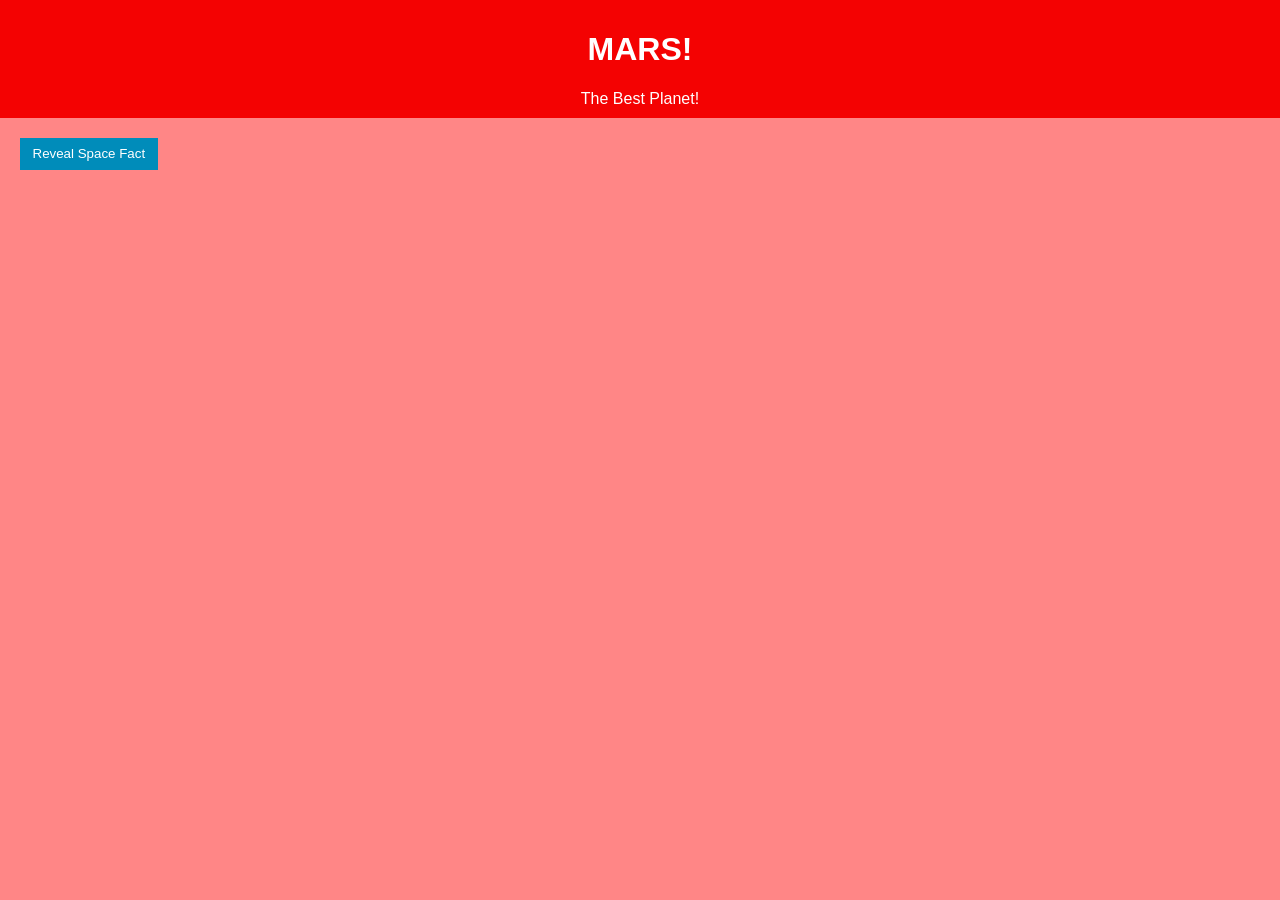
<file: activity_2/index.html>
<!DOCTYPE html>
<html lang="en">

<head>
    <meta charset="UTF-8" />
    <meta name="viewport" content="width=device-width, initial-scale=1.0" />
    <link rel="stylesheet" href="styles.css" />
    <script src="script.js" defer></script>

    <title>Space Exploration Lab</title>
</head>

<body>
    <header>
        <h1 id="celestial-name"><!-- Celestial Name will go here --></h1>
        <!-- <h1>MARS!</h1> -->
        <p1>The Best Planet!</p1>
        <!-- <img src="images/mars_image_2.jpg" alt="Mars>"> -->
    </header>
    <main>
        <section id="Mars-Info">
            <!-- Celestial Information will be dynamically added here -->
        </section>
        <button id="reveal-fact">Reveal Space Fact</button>
        <p id="fact-text" style="display: none;"> Mars is one of the most explored bodies in our solar system, and it's
            the only planet where we've sent rovers to roam the alien landscape. NASA missions have found lots of
            evidence that Mars was much wetter and warmer, with a thicker atmosphere, billions of years ago.
            "Mars was named by the ancient Romans for their god of war because its reddish color was reminiscent of
            blood."
            "Scientists don't expect to find living things currently thriving on Mars. Instead, they're looking for
            signs of life that existed long ago, when Mars was warmer and covered with water."

            <a href="https://science.nasa.gov/mars/facts/">Visit NASA</a>

            <img src="images/Mars_transparent.png" alt="Mars>">
        </p>
        <div id="Mars-Fact"><!-- Space Fact will be revealed here --></div>
    </main>
</body>

</html>
</file>
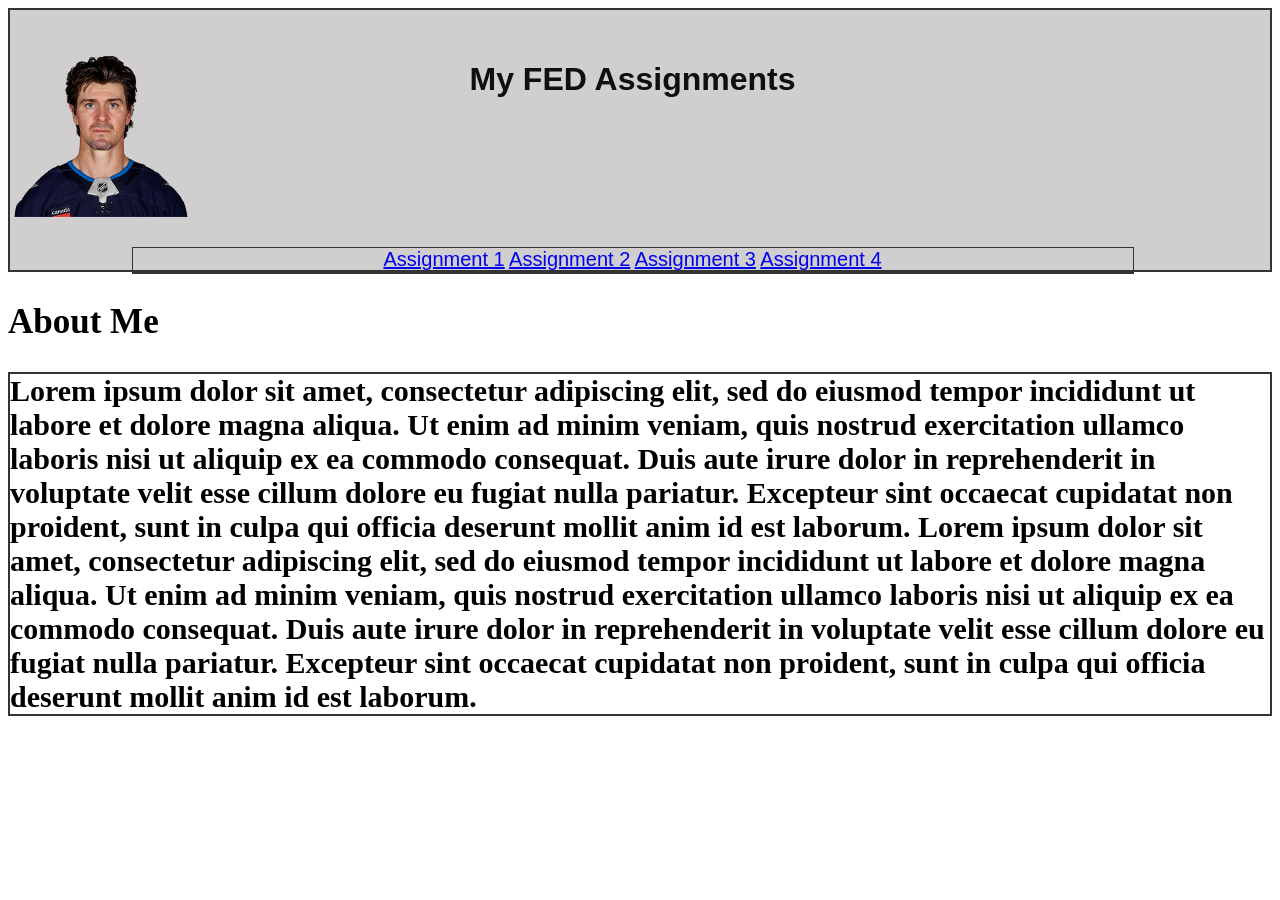
<file: module_1_lab/index.html>
<!DOCTYPE html>
<html lang="en">

<head>
    <link rel="stylesheet" href="styles.css">
    <link rel="https://fonts.google.com/" href="stylesheet">
    <meta charset="UTF-8" />
    <meta name="viewport" content="width=device-width, initial-scale=1.0" />
    <title>My FED Assignments</title>
    <style>

    </style>
</head>

<body>
    <main>
        <header>
            <h1 style="text-align: center;"> My FED Assignments
                <img src="images/mark-s.png" alt="Description" width="200" height="200">

            </h1>

            <nav style="text-align: center;">
                <a href="#assignment 1">Assignment 1</a>
                <a href="#assignment 2">Assignment 2</a>
                <a href="#assignment 3">Assignment 3</a>
                <a href="#assignment 4">Assignment 4</a>
                <nav>
        </header>

        <section>
            <h2>About Me</h2>
            <h3>Lorem ipsum dolor sit amet, consectetur adipiscing elit,
                sed do eiusmod tempor incididunt ut labore et dolore magna aliqua.
                Ut enim ad minim veniam, quis nostrud exercitation ullamco laboris
                nisi ut aliquip ex ea commodo consequat. Duis aute irure dolor
                in reprehenderit in voluptate velit esse cillum dolore eu fugiat
                nulla pariatur. Excepteur sint occaecat cupidatat non proident,
                sunt in culpa qui officia deserunt mollit anim id est laborum.

                Lorem ipsum dolor sit amet, consectetur adipiscing elit,
                sed do eiusmod tempor incididunt ut labore et dolore magna aliqua.
                Ut enim ad minim veniam, quis nostrud exercitation ullamco laboris
                nisi ut aliquip ex ea commodo consequat. Duis aute irure dolor
                in reprehenderit in voluptate velit esse cillum dolore eu fugiat
                nulla pariatur. Excepteur sint occaecat cupidatat non proident,
                sunt in culpa qui officia deserunt mollit anim id est laborum.
            </h3>

        </section>
    </main>
</body>


</html>
</file>
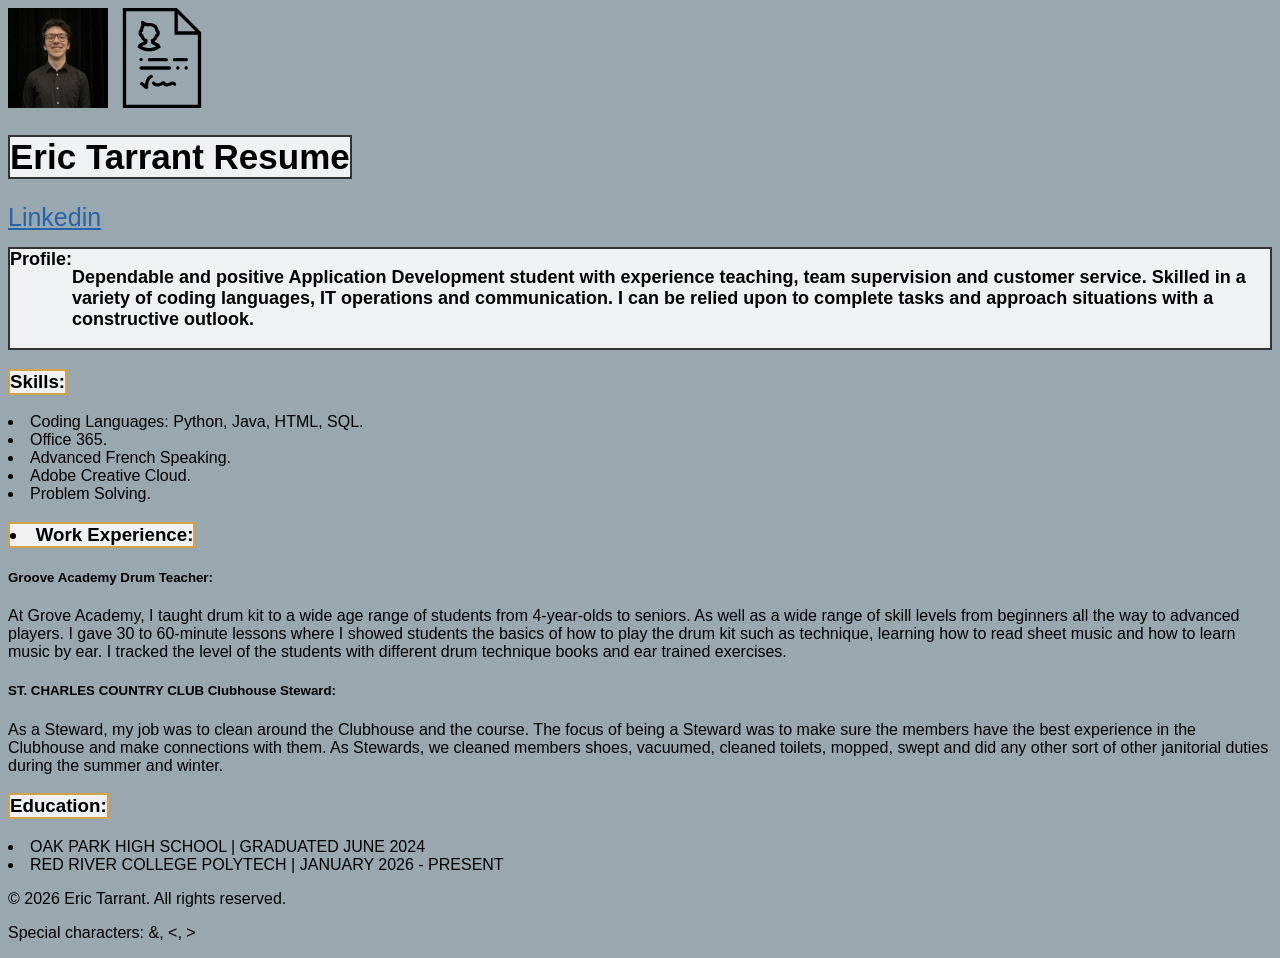
<file: resume/index.html>
<!DOCTYPE html>
<html lang="en">

<head>
    <link rel="stylesheet" href="styles.css">
    <meta charset="UTF-8">
    <meta name="viewport" content="width=device-width, initial-scale=1.0">
    <title>Eric Tarrant Resume</title>

</head>

<body>
    <main>
        <header>
            <img src="images/eric_tarrant_linkedin.jpg" alt="An image of myself from linkedin." width="100"
                height="100">
            <img src="images/svg_resume_icon.svg" alt="An resume Icon." width="100" height="100">
            <h1>
                Eric Tarrant Resume
            </h1>
            <a href="https://www.linkedin.com/in/eric-tarrant-04a993399/">Linkedin
            </a>
        </header>
        <section>
            <h2>
                Profile:
                <p>
                    Dependable and positive Application Development student with experience teaching, team supervision
                    and customer service. Skilled in a variety of coding languages, IT operations and communication. I
                    can be relied upon to complete tasks and approach situations with a constructive outlook.
                </p>
            </h2>
        </section>
        <section>
            <h3>
                Skills:
            </h3>
            <p2>
                <li>Coding Languages: Python, Java, HTML, SQL.</li>
                <li>Office 365.</li>
                <li>Advanced French Speaking.</li>
                <li>Adobe Creative Cloud.</li>
                <li>Problem Solving.</li>
            </p2>
        </section>
        <section>
            <h3>
                <li>Work Experience:</li>

            </h3>
            <h5>
                Groove Academy Drum Teacher:
            </h5>
            <p3>
                At Grove Academy,
                I taught drum kit to a wide age range of students
                from 4-year-olds to seniors. As well as a wide range
                of skill levels from beginners all the way to advanced
                players. I gave 30 to 60-minute lessons where
                I showed students the basics of how to play the drum kit
                such as technique, learning how to read sheet music and
                how to learn music by ear. I tracked the level of the students
                with different drum technique books and ear trained exercises.

            </p3>
            <h5>
                ST. CHARLES COUNTRY CLUB Clubhouse Steward:
            </h5>
            <p3>
                As a Steward, my job was to clean around the Clubhouse
                and the course. The focus of being a Steward
                was to make sure the members have the best
                experience in the Clubhouse and make connections with them.
                As Stewards, we cleaned members
                shoes, vacuumed, cleaned toilets,
                mopped, swept and did any other
                sort of other janitorial duties
                during the summer and winter.
            </p3>
        </section>
        <section>
            <h3>
                Education:
            </h3>
            <p4>
                <li>OAK PARK HIGH SCHOOL | GRADUATED JUNE 2024 </li>
                <li>RED RIVER COLLEGE POLYTECH | JANUARY 2026 - PRESENT</li>
            </p4>
        </section>
        <footer>
            <p>&copy; 2026 Eric Tarrant. All rights reserved.</p>
            <p>Special characters: &amp;, &lt;, &gt;</p>
        </footer>
    </main>
</body>

</html>
</file>
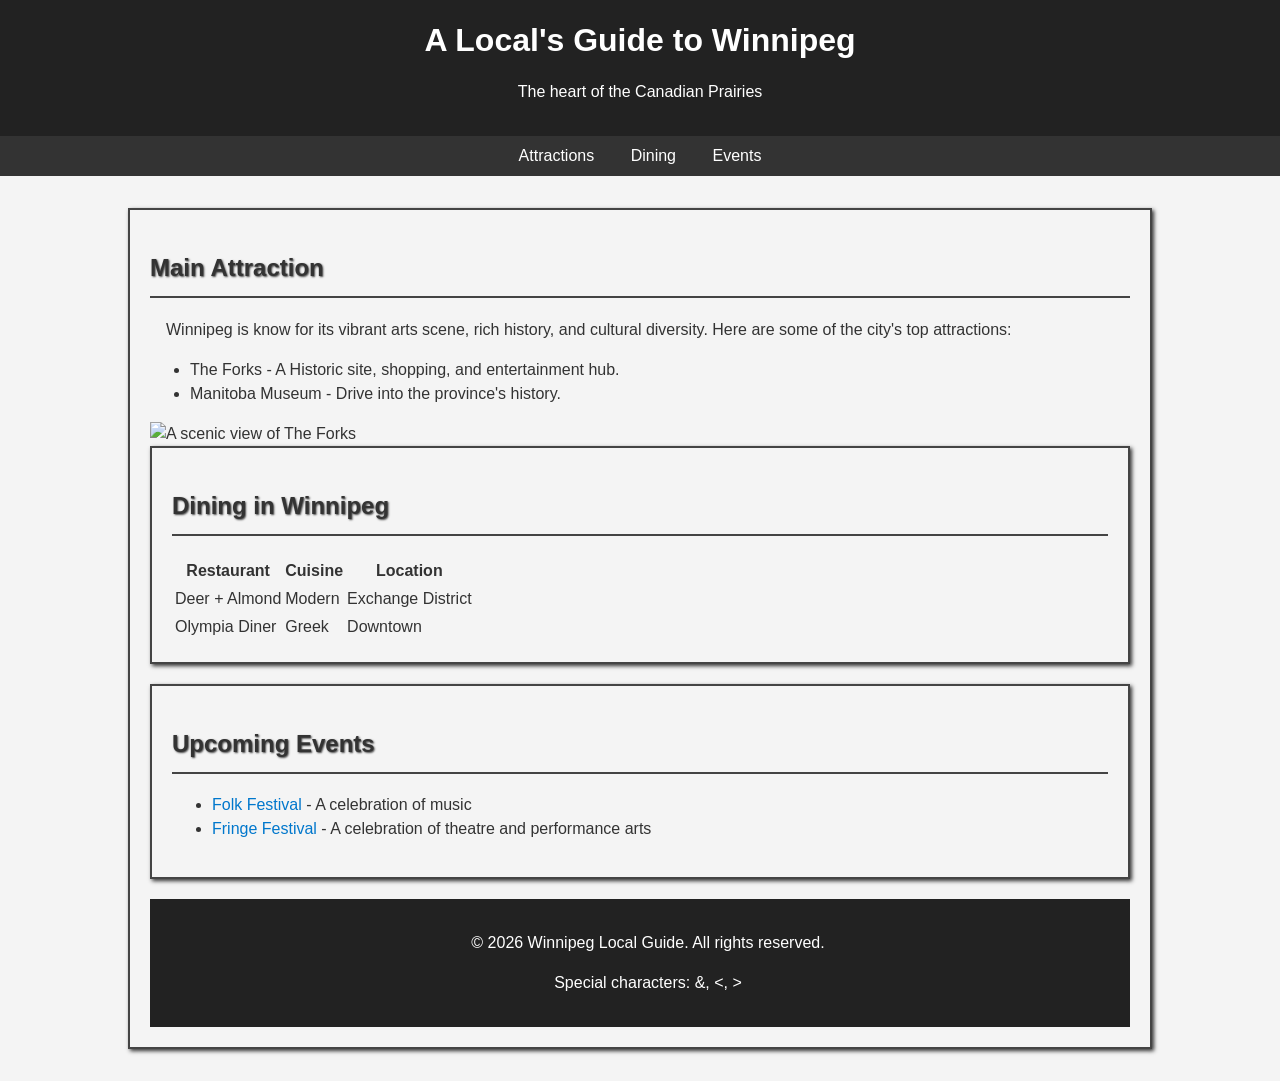
<file: module_1/module_1_demonstration/index.html>
<!DOCTYPE html>
<html lang="en">

<head>
    <meta charset="UTF-8">
    <meta name="viewport" content="width=device-width, initial-scale=1.0">
    <title>Winnipeg Local Guide</title>
    <link rel="stylesheet" href="styles.css" />
</head>

<body>
    <header>
        <h1>A Local's Guide to Winnipeg</h1>
        <p>The heart of the Canadian Prairies</p>
    </header>
    <nav>
        <ul>
            <li><a href="#attractions">Attractions</a></li>
            <li><a href="#dining">Dining</a></li>
            <li><a href="#events">Events</a></li>
        </ul>
    </nav>
    <main class="main-content">
        <section id="attractions">
            <h2>Main Attraction</h2>
            <p>Winnipeg is know for its vibrant arts scene, rich history,
                and cultural diversity. Here are some of the city's top
                attractions:
            </p>
            <ul>
                <li>The Forks - A Historic site, shopping, and entertainment
                    hub.</li>
                <li>Manitoba Museum - Drive into the province's history.</li>
            </ul>
            <img scr="images/theforks.jpg" alt="A scenic view of The Forks" </section>
            <section id="dining">
                <h2>Dining in Winnipeg</h2>
                <table>
                    <thread>
                        <tr>
                            <th>Restaurant</th>
                            <th>Cuisine</th>
                            <th>Location</th>
                        </tr>
                    </thread>
                    <tbody>
                        <tr>
                            <td>Deer + Almond</td>
                            <td>Modern</td>
                            <td>Exchange District</td>
                        </tr>
                        <tr>
                            <td>Olympia Diner</td>
                            <td>Greek</td>
                            <td>Downtown</td>
                        </tr>
                    </tbody>
                </table>
            </section>
            <section id="events">
                <h2>Upcoming Events</h2>
                <ul>
                    <li><a href="https://winnipegfolkfestival.ca">Folk
                            Festival</a> - A celebration of music</li>
                    <li><a href="http://winnipegfringefestival.com">Fringe
                            Festival</a> - A celebration of theatre and performance arts</li>
                </ul>
            </section>
            <footer>
                <p>&copy; 2026 Winnipeg Local Guide. All rights reserved.</p>
                <p>Special characters: &amp;, &lt;, &gt;</p>
            </footer>
    </main>
</body>

</html>
</file>
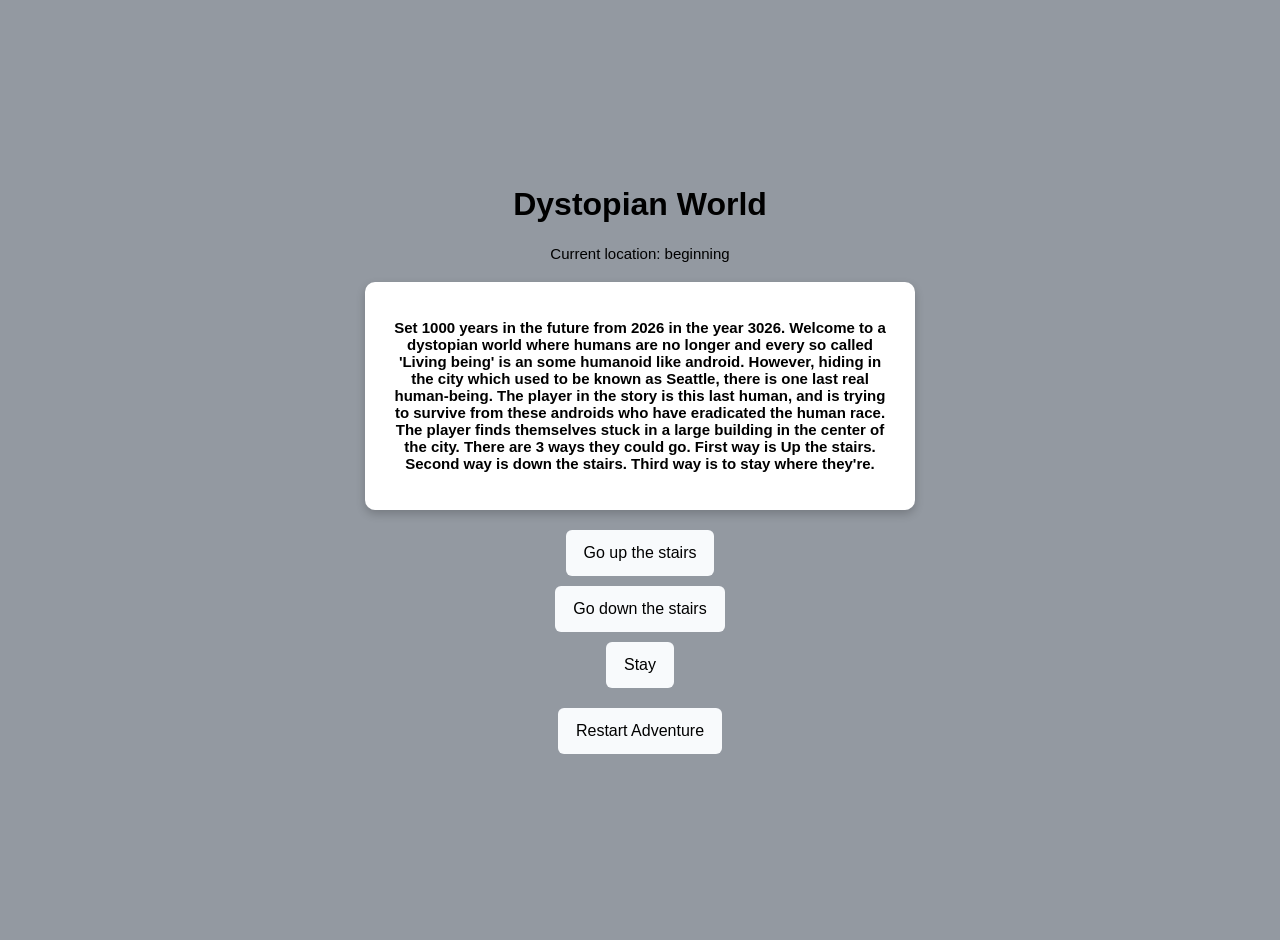
<file: module_2/tarrant_eric_assignment_2/index.html>
<!DOCTYPE html>
<html lang="en">

<head>
    <meta charset="UTF-8" />
    <meta name="viewport" content="width=device-width, initial-scale=1.0" />

    <title>Dystopian World - Adventure Game</title>

    <link rel="stylesheet" href="styles.css" />
</head>

<body>

    <main id="game-container">

        <header>
            <h1>Dystopian World</h1>

            <p id="progress" aria-live="polite">
                Your adventure begins...
            </p>
        </header>

        <section id="question-container">

            <h2 id="question"></h2>

        </section>

        <section id="story">

            <section id="answers" aria-label="Adventure choices">
                <!-- Answer buttons will be injected here by JavaScript -->
            </section>

            <section id="controls">

                <button id="restart-btn" type="button">
                    Restart Adventure
                </button>

            </section>

    </main>

    <script src="script.js"></script>

</body>

</html>
</file>
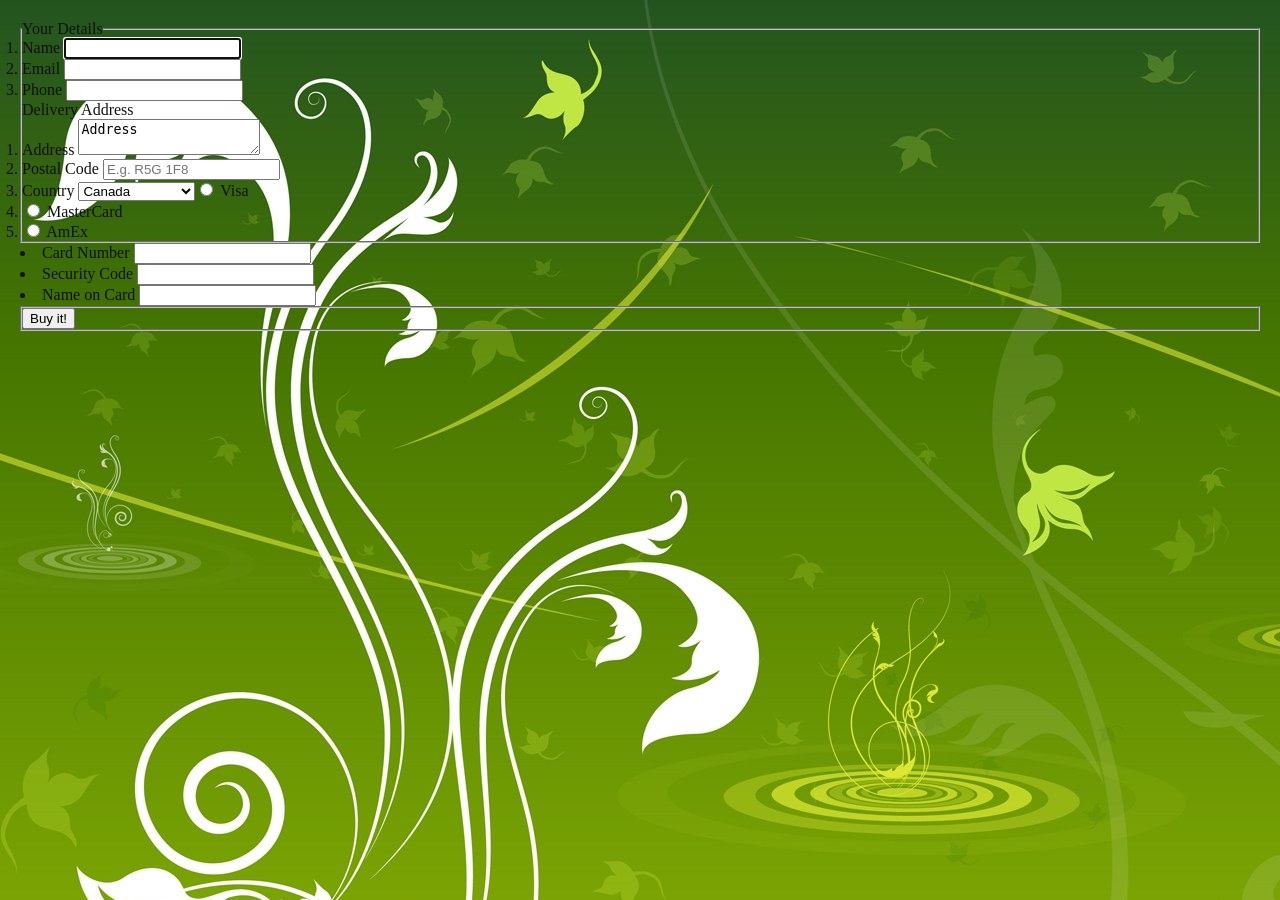
<file: module_3/1 html css/index.html>
<!doctype html>
<html lang="en">

<head>
	<meta charset="UTF-8" />
	<meta name="viewport" content="width=device-width, initial-scale=1.0" />
	<link rel="stylesheet" href="styles.css" />
	<title>Order Form</title>
</head>

<body>
	<form action="#" method="post">
		<fieldset>
			<legend>Your Details</legend>
			<ol>
				<li>
					<label for="name">Name</label>
					<input type="text" id="name" name="name" autofocus />
				</li>
				<li>
					<label for="email">Email</label>
					<input type="email" id="email" name="email" />
				</li>
				<li>
					<label for="phone">Phone</label>
					<input type="tel" id="phone" name="phone" />
				</li>
			</ol>

			<legend>Delivery Address</legend>
			<ol>
				<li>
					<label for="address">Address</label>
					<textarea name="address" id="address">Address</textarea>
				</li>
				<li>
					<label for="postalcode">Postal Code</label>
					<input type="text" id="postalcode" name="postalcode" placeholder="E.g. R5G 1F8" />
				</li>
				<li>
					<label for="country">Country</label>
					<select name="country" id="country">
						<option value="CA">Canada</option>
						<option value="UK">United Kingdom</option>
						<option value="PA">Paraguay</option>
				</li>
			</ol>
		</fieldset>
		<fieldset>
			<legend>Card Details</legend>
			<ol>
				<li>
					<fieldset>
						<legend>Card Type</legend>
						<ol>
							<li>
								<input type="radio" id="visa" name="cardtype" />
								<label for="visa">Visa</label>
							</li>
							<li>
								<input type="radio" id="mastercard" name="cardtype" />
								<label for="mastercard">MasterCard</label>
							</li>
							<li>
								<input type="radio" id="amex" name="cardtype" />
								<label for="amex">AmEx</label>
							</li>
						</ol>
					</fieldset>
				</li>
				<li>
					<label for="cardnumber">Card Number</label>
					<input type="number" id="cardnumber" name="cardnumber" />
				</li>
				<li>
					<label for="secure">Security Code</label>
					<input type="password" id="secure" name="secure" />
				</li>
				<li>
					<label for="namecard">Name on Card</label>
					<input type="text" id="namecard" name="namecard" />
				</li>
			</ol>
		</fieldset>
		<fieldset>
			<button type="submit">Buy it!</button>
		</fieldset>
	</form>
</body>

</html>
</file>
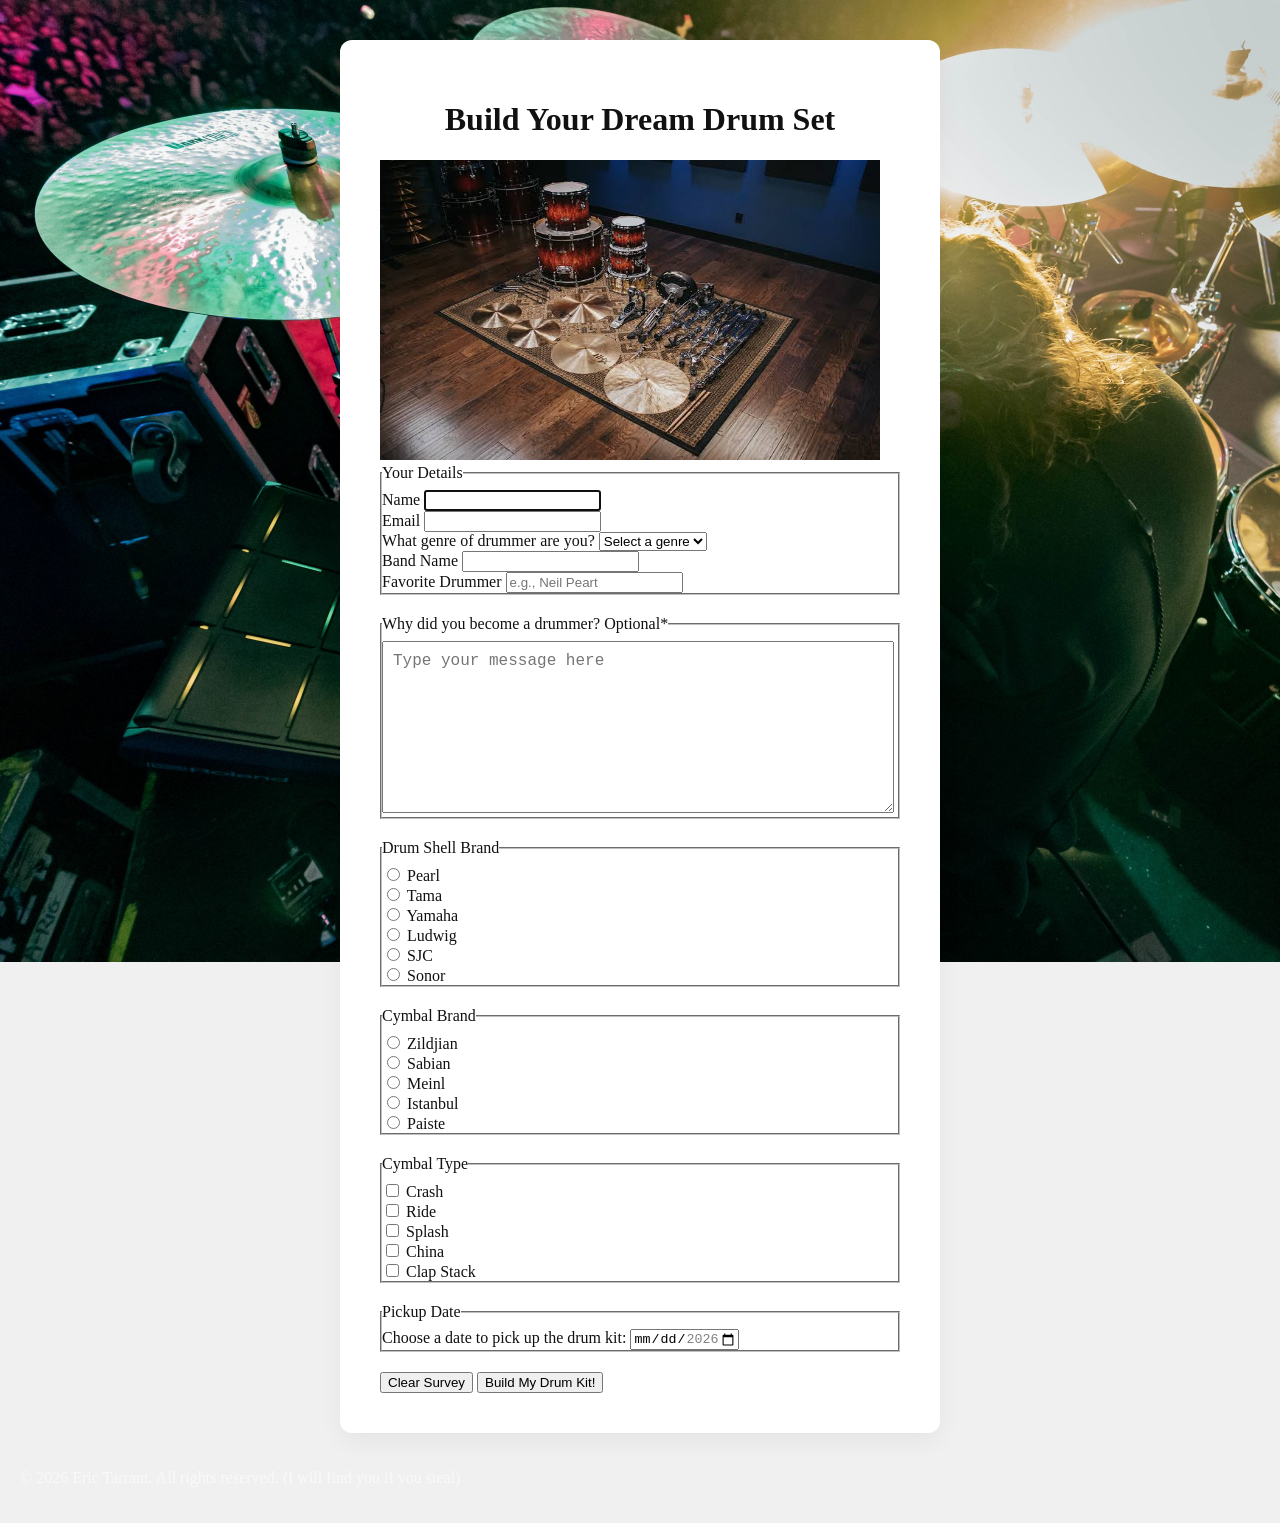
<file: module_3/tarrant_eric_assignment3/index.html>
<!DOCTYPE html>
<html lang="en">

<head>
    <meta charset="UTF-8">
    <meta name="viewport" content="width=device-width, initial-scale=1.0">
    <title>Build Your Dream Drum Set</title>
    <link rel="stylesheet" href="styles.css">
</head>

<body>

    <main id="wrapper">
        <div class="form-container">
            <form method="post" id="survey_form" action="https://httpbin.org/post" novalidate>
                <h1>Build Your Dream Drum Set</h1>
                <img src="images/drums_image.jpg" alt="A descriptive fallback text" width="500" height="300">

                <fieldset>
                    <legend>Your Details</legend>
                    <ol>
                        <li class="formfield">
                            <label for="name">Name</label>
                            <input type="text" id="name" name="name" autofocus>
                            <div class="error" id="name_error">* Please enter your full name.</div>
                        </li>

                        <li class="formfield">
                            <label for="email">Email</label>
                            <input type="email" id="email" name="email">
                            <div class="error" id="email_error">* Please enter your email.</div>
                        </li>

                        <li class="formfield">
                            <label for="genre_of_drummer">What genre of drummer are you?</label>
                            <select name="genre_of_drummer" id="genre_of_drummer">
                                <option value="">Select a genre</option>
                                <option value="RO">Rock</option>
                                <option value="JA">Jazz</option>
                                <option value="ME">Metal</option>
                                <option value="FU">Funk</option>
                                <option value="LA">Latin</option>
                            </select>
                            <div class="error" id="genre_of_drummer_error">* Please choose your preferred genre.</div>
                        </li>

                        <li class="formfield">
                            <label for="band_name">Band Name</label>
                            <input type="text" id="band_name" name="band_name">
                            <div class="error" id="band_name_error">* Please enter your band name.</div>
                        </li>

                        <li class="formfield">
                            <label for="favorite_drummer">Favorite Drummer</label>
                            <input type="text" id="favorite_drummer" name="favorite_drummer"
                                placeholder="e.g., Neil Peart">
                            <div class="error" id="favorite_drummer_error">* Please enter your favorite drummer.</div>
                        </li>
                    </ol>
                </fieldset>

                <fieldset>
                    <legend>Why did you become a drummer? Optional*</legend>
                    <textarea id="message" name="message" rows="4" placeholder="Type your message here"></textarea>
                </fieldset>

                <fieldset>
                    <legend>Drum Shell Brand</legend>
                    <ol>
                        <li>
                            <input type="radio" id="pearl" name="shellType" value="Pearl">
                            <label for="pearl">Pearl</label>
                        </li>
                        <li>
                            <input type="radio" id="tama" name="shellType" value="Tama">
                            <label for="tama">Tama</label>
                        </li>
                        <li>
                            <input type="radio" id="yamaha" name="shellType" value="Yamaha">
                            <label for="yamaha">Yamaha</label>
                        </li>
                        <li>
                            <input type="radio" id="ludwig" name="shellType" value="Ludwig">
                            <label for="ludwig">Ludwig</label>
                        </li>
                        <li>
                            <input type="radio" id="sjc" name="shellType" value="SJC">
                            <label for="sjc">SJC</label>
                        </li>
                        <li>
                            <input type="radio" id="sonor" name="shellType" value="Sonor">
                            <label for="sonor">Sonor</label>
                        </li>
                    </ol>
                    <div class="error" id="drum_shell_error">* Please select an option.</div>
                </fieldset>

                <fieldset>
                    <legend>Cymbal Brand</legend>
                    <ol>
                        <li>
                            <input type="radio" id="zildjian" name="cymbalBrand" value="Zildjian">
                            <label for="zildjian">Zildjian</label>
                        </li>
                        <li>
                            <input type="radio" id="sabian" name="cymbalBrand" value="Sabian">
                            <label for="sabian">Sabian</label>
                        </li>
                        <li>
                            <input type="radio" id="meinl" name="cymbalBrand" value="Meinl">
                            <label for="meinl">Meinl</label>
                        </li>
                        <li>
                            <input type="radio" id="istanbul" name="cymbalBrand" value="Istanbul">
                            <label for="istanbul">Istanbul</label>
                        </li>
                        <li>
                            <input type="radio" id="paiste" name="cymbalBrand" value="Paiste">
                            <label for="paiste">Paiste</label>
                        </li>
                    </ol>
                    <div class="error" id="cymbal_company_error">* Please select an option.</div>
                </fieldset>

                <fieldset>
                    <legend>Cymbal Type</legend>
                    <ol>
                        <li>
                            <input type="checkbox" id="crash" name="cymbalType" value="Crash">
                            <label for="crash">Crash</label>
                        </li>
                        <li>
                            <input type="checkbox" id="ride" name="cymbalType" value="Ride">
                            <label for="ride">Ride</label>
                        </li>
                        <li>
                            <input type="checkbox" id="splash" name="cymbalType" value="Splash">
                            <label for="splash">Splash</label>
                        </li>
                        <li>
                            <input type="checkbox" id="china" name="cymbalType" value="China">
                            <label for="china">China</label>
                        </li>
                        <li>
                            <input type="checkbox" id="clapstack" name="cymbalType" value="Clap Stack">
                            <label for="clapstack">Clap Stack</label>
                        </li>
                    </ol>
                    <div class="error" id="cymbal_error">* Please select at least 1 option.</div>
                </fieldset>

                <fieldset>
                    <legend>Pickup Date</legend>
                    <label for="pickup-date">Choose a date to pick up the drum kit:</label>
                    <input type="date" id="pickup-date" name="pickup" min="2026-10-26" max="2026-12-31">
                    <div class="error" id="date_error">* Please select a date.</div>
                </fieldset>

                <div class="submit-button">
                    <button type="reset">Clear Survey</button>

                    <button type="submit">Build My Drum Kit!</button>
                </div>
            </form>
        </div>
    </main>

    <footer>
        <p>&copy; 2026 Eric Tarrant. All rights reserved. (I will find you if you steal)</p>
    </footer>

    <script src="script.js" defer></script>
</body>

</html>
</file>
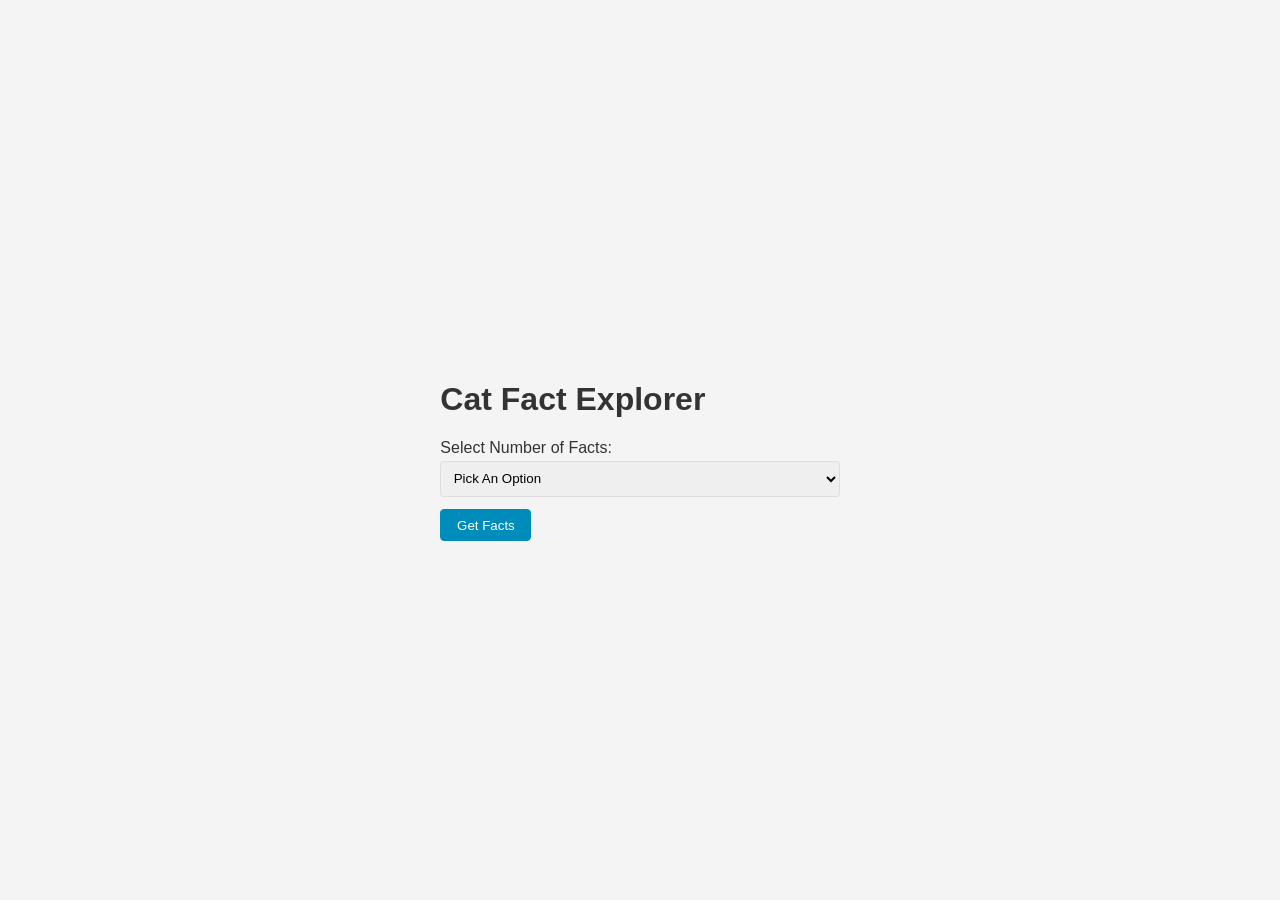
<file: module_4/module_4_lab/index.html>
<!DOCTYPE html>
<html lang="en">

<head>
    <meta charset="UTF-8" />
    <meta name="viewport" content="width=device-width, initial-scale=1.0" />
    <link rel="stylesheet" href="styles.css" />
    <title>Cat Fact Explorer</title>
</head>

<body>
    <div id="catFactApp">
        <h1>Cat Fact Explorer</h1>
        <label for="factCount">Select Number of Facts:</label>
        <select id="factCount">
            <option value="">Pick An Option</option>
            <option value="1">1</option>
            <option value="2">2</option>
            <option value="3">3</option>
            <option value="4">4</option>
            <option value="5">5</option>
            <option value="6">6</option>
            <option value="7">7</option>
            <option value="8">8</option>
            <option value="9">9</option>
            <option value="10">10</option>S
        </select>
        <button onclick="displayCatFacts()">Get Facts</button>
        <div id="factsContainer"></div>
    </div>
    <script src="script.js"></script>
</body>

</html>
</file>
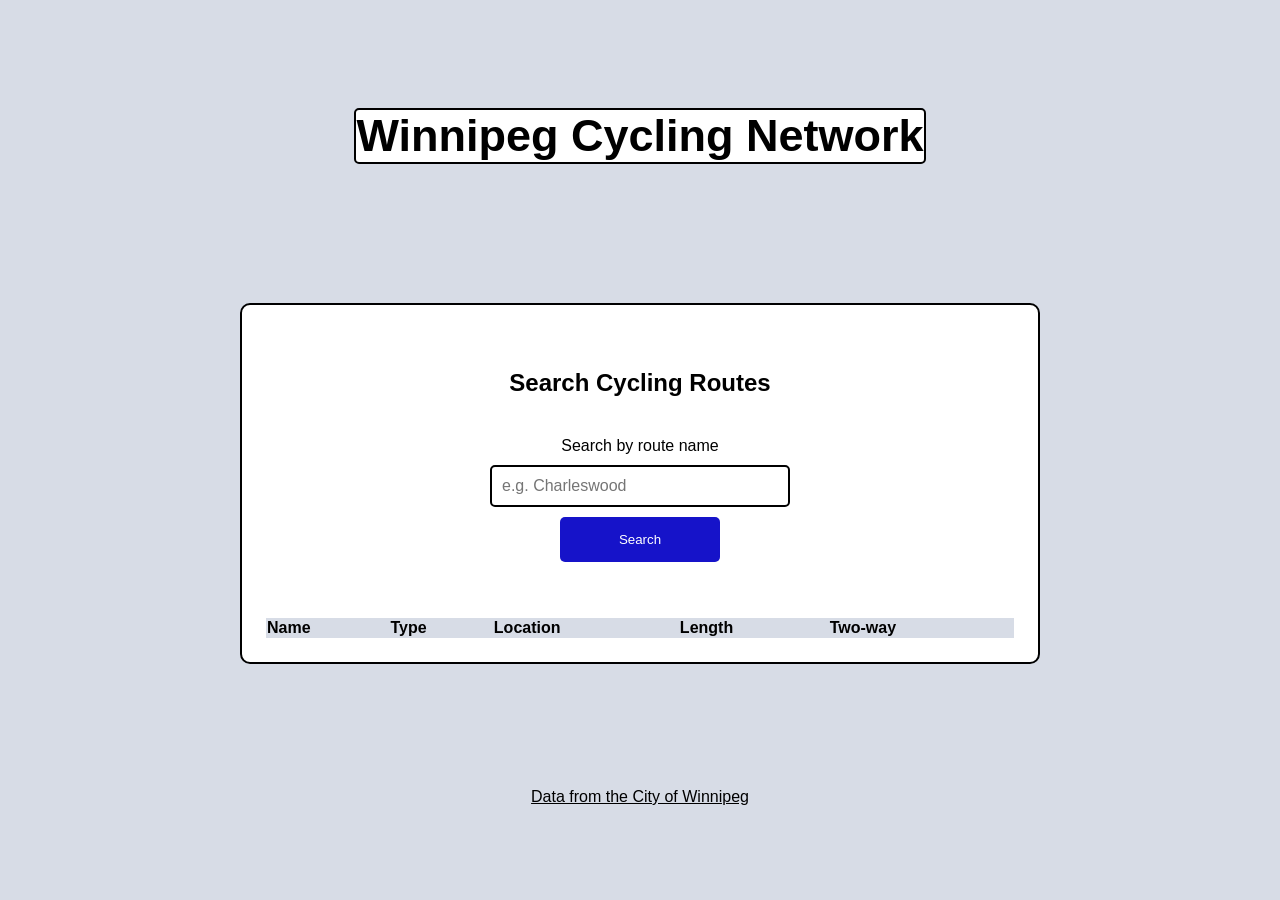
<file: module_4/tarrant_eric_assignment_4/index.html>
<!DOCTYPE html>
<html lang="en">

<head>
    <meta charset="UTF-8">
    <meta name="viewport" content="width=device-width, initial-scale=1.0">
    <title>Winnipeg Cycling Network</title>
    <link rel="stylesheet" href="styles.css">
    <script src="script.js" defer></script>
</head>

<body>
    <header>
        <h1>Winnipeg Cycling Network</h1>
    </header>

    <main>
        <section>
            <h2>Search Cycling Routes</h2>

            <div class="search">
                <label for="searchInput">Search by route name</label>
                <input type="text" id="searchInput" placeholder="e.g. Charleswood">
                <button id="searchButton" type="button">Search</button>
            </div>
        </section>

        <section aria-label="Search results">
            <p id="message" role="status"></p>

            <div class="table-wrap">
                <table>
                    <thead>
                        <tr>
                            <th scope="col">Name</th>
                            <th scope="col">Type</th>
                            <th scope="col">Location</th>
                            <th scope="col">Length</th>
                            <th scope="col">Two-way</th>
                        </tr>
                    </thead>
                    <tbody id="resultsBody"></tbody>
                </table>
            </div>
        </section>

        <template id="rowTemplate">
            <tr>
                <td data-field="infrastructure_name"></td>
                <td data-field="infrastructure_type"></td>
                <td data-field="road_location"></td>
                <td data-field="length"></td>
                <td data-field="two_way_travel"></td>
            </tr>
        </template>
    </main>

    <footer>
        <p>
            Data from the City of Winnipeg
        </p>
    </footer>
</body>

</html>
</file>
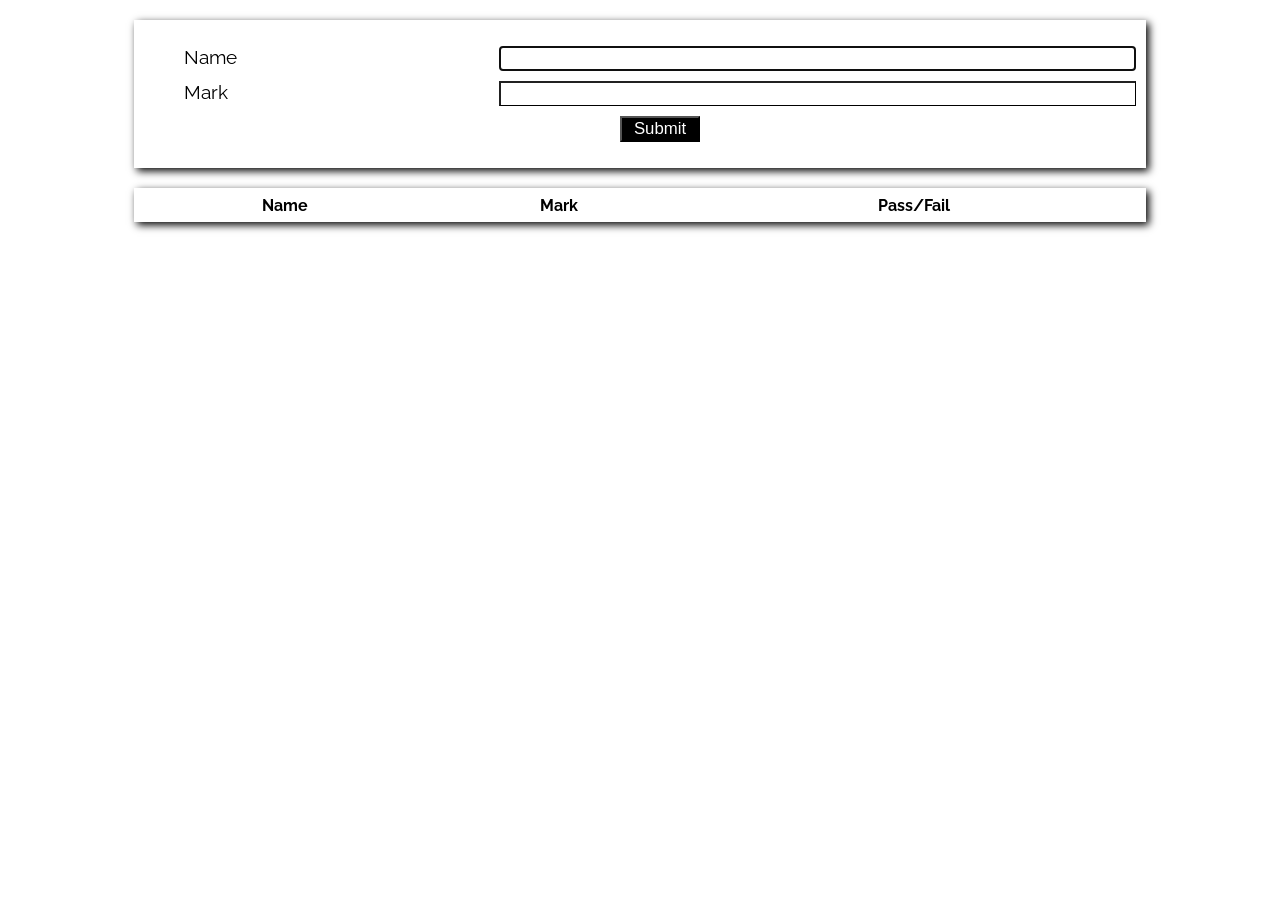
<file: module_3/Web Storage/passfail/smallForm.html>
<!doctype html>
<html lang="en">
	<head>
		<title>Pass or Fail</title>
		<link href="http://fonts.googleapis.com/css?family=Raleway" rel="stylesheet" type="text/css" />
		<link rel="stylesheet" type="text/css" href="smallformstyles.css" />
		<script type="text/javascript" src="passfail.js"></script>
	</head>
	<body>
		<div id="passfail">
			<ol>
				<li>
					<label for="name">Name</label>
					<input id="name" name="name" type="text" autofocus />
				</li>
				<li>
					<label for="mark">Mark</label>
					<input id="mark" name="mark" type="number" />
				</li>
				<li>
					<button id="submit">Submit</button>
				</li>
			</ol>
		</div>
		<table>
			<thead>
				<tr>
					<th>Name</th>
					<th>Mark</th>
					<th>Pass/Fail</th>
				</tr>
			</thead>
			<tbody id="list">
				<!-- Sample Output
				<tr>
					<td>Alan</td>
					<td>99</td>
					<td>Pass</td>
				</tr>
				-->
			</tbody>
		</table>
		<footer>
			<button id="clearbutton">Clear</button>
		</footer>
	</body>
</html>
</file>
<file: activity_2/styles.css>
body {
    font-family: 'Arial', sans-serif;
    margin: 0;
    padding: 0;
    background-color: #ff8686;
    color: #333;
}

header {
    background-color: #f40202;
    color: #fff;
    padding: 0.625em 1.25em;
    text-align: center;
}

main {
    padding: 1.25em;
}

#space-fact {
    margin-top: 1.25em;
    padding: 0.625em;
    background-color: #e2e2e2;
    display: none;
}

button {
    padding: 0.625em 0.9375em;
    background-color: #008cba;
    color: white;
    border: none;
    cursor: pointer;
}


button:hover {
    background-color: #005f73;
}
</file>
<file: module_1_lab/styles.css>
header {
    background-color: #d0cece;
    color: hwb(0 6% 94%);
    text-align: center;
    padding: 30px;
    padding-left: 15px;
    font-family: 'Roboto', Arial, sans-serif;
    border: 2px solid #333333;
    height: 200px;
    margin: auto;
}

nav {
    margin-top: -100px;
    border: px solid #333333;
    margin-top: 30px;
    font-size: 20px;
    margin: auto;
    border: 1px solid #333333;
    max-width: 1000px;
}

img {
    margin-right: 1000px;
    margin-top: -81px;
    margin-left: -63px;
    width: auto
}


h2 {
    font-size: 35px;
    margin: auto;
    margin-top: 30px
}

h3 {
    font-size: 30px;
    margin: auto;
    border: 2px solid #333333;
    margin-top: 30px
}
</file>
<file: resume/styles.css>
body {
    background-color: #98a8ae;
    font-family: Arial, Helvetica, sans-serif;
}



.parent {
    display: flex;
    justify-content: center;
    align-items: center;
}

h1 {
    font-size: 35px;
    border: 2px solid #333333;
    width: fit-content;
    background-color: #f0f1f2;
    display: flex;

}

a {
    font-size: 25px;
    text-decoration: none;
    color: #2364AA;
    text-decoration: underline;
    display: flex;

}

h2 {
    font-size: 18px;
    border: 2px solid #333333;
    background-color: #f0f1f2;
    display: flex;

}


h3 {
    border: 2px solid #d3a247;
    width: fit-content;
    background-color: #f0f1f2;
    display: flex;


}
</file>
<file: module_1/module_1_demonstration/styles.css>
body {
    font-family: Arial, Helvetica, sans-serif;
    line-height: 1.5;
    color: #333;
    background-color: #f4f4f4;
    margin: 0;
    padding: 0;
    font-size: 100%;

}

header {
    background-color: #222;
    color: #fff;
    text-align: center;
    padding: 1rem 0;
}

header h1 {
    margin: 0;
}

nav {
    background-color: #333;
    padding: 0.5rem 0;
}

nav ul {
    list-style-type: none;
    padding: 0;
    margin: 0;
    text-align: center;
}

nav ul li {
    display: inline;
    margin: 0 1rem;
}

nav ul li a {
    color: #fff;

}

nav ul li a:hover {
    color: #ddd;
}

a {
    text-decoration: none;
    color: #0077cc;

}

a:hover {
    color: #f00;
    text-decoration: underline
}

main {
    margin: 2rem auto;
    width: 80%;
}

main p {
    text-indent: 1rem;

}

/* The # is used for id values contained in the HTML */
section#attractions,
section#events,
section#dining {
    background-colour: #f9f9f9;
    padding: 1.25rem;
    border: 2px solid #444;
    margin-bottom: 1.25rem;
    box-shadow: 2px 2px 4px #333;
}

section h2 {
    color: #333;
    border-bottom: 2px solid #444;
    padding-bottom: 0.625rem;
    text-shadow: 1px 1px 2px #444
}

section#attractions img {
    width: 50%;
}

/*the . is used for class values contained in the HTML 
  the advantage of classes is their reusability*/
/*.main-content {
        } */

footer {
    background-color: #222;
    color: #fff;
    text-align: center;
    padding: 1rem 0;
}
</file>
<file: module_2/tarrant_eric_assignment_2/styles.css>
body {
    margin: 0;
    min-height: 100vh;
    font-family: Arial, sans-serif;
    background-color: #9399a1;

    display: flex;
    justify-content: center;
    align-items: center;

    padding: 20px;
}

#current-location {
    display: none;
}

#game-container {
    text-align: center;
    width: 100%;
    max-width: 600px;
}

h1 {
    text-align: center;
    margin-top: 0;
}

h2 {
    font-size: 15px;
    text-align: center;
}

p {
    font-size: 15px;
    text-align: center;
}


#answers {
    display: flex;
    flex-direction: column;
    align-items: center;
    gap: 10px;
}

/* Buttons */
button {
    border: none;
    border-radius: 6px;
    padding: 14px 18px;
    font-size: 1rem;
    cursor: pointer;
    background-color: #f8fafc;
<<<<<<< HEAD

    color: #1e293b;

=======
>>>>>>> styles_implementation
}

button:hover {
    opacity: 0.85;
}

#question-container {
    background-color: white;
    padding: 25px;
    border-radius: 10px;
    margin: 20px auto;
    max-width: 500px;
    text-align: center;
    box-shadow: 0 4px 10px rgba(0, 0, 0, 0.2);
}


#controls {
    display: flex;
    justify-content: center;
    margin-top: 20px;
}
</file>
<file: module_3/1 html css/styles.css>
/* Form Styles */

/*CSS Reset */
html,
body,
form,
fieldset,
legend,
ol,
li {
	margin: 0;
	padding: 0;

}

body {
	background-image: url('images/background.jpg');
	color: #111;
	font-family: Georgia, 'Times New Roman', Times, serif;
	padding: 20px;
}

form#payment {
	background-color: #9cbc2c;
	border-radius: 5px;
	padding: 20px;
	width: 60%;
	margin: 0px auto;
}

form#payment fieldset {
	border: 0;
	margin-bottom: 20px;
}

form#payment fieldset:last-of-type {
	margin-bottom: 0;
}

form#payment legend {
	color: #384313;
	font-size: 16px;
	font-weight: bold;
	padding-bottom: 10px;
	text-shadow: 1px, 1px, 1px #444;
}

form#payment fieldset fieldset legend {
	color: #111;
	font-size: 13px;
	font-weight: normal;
	padding-bottom: 0;
}

form#payment ol ol {
	display: flex;

}

form#payment ol ol li {
	background: none;
	border: none;
}

form#payment fieldset fieldset label {
	background: none no-repeat left 50%;
	line-height: 20px;
	padding-left: 30px;
	width: auto;
}

form#payment ol li {
	background: #b9cf6a;
	border: 2px solid #e3ebc3;
	border-radius: 5px;
	line-height: 30px;
	list-style: none;
	padding: 5px 10px;
	margin-bottom: 2px;
}

form#payment label {
	float: left;
	font-size: 13px;
	width: 70px;
}

/*Radio button label styles*/
form#payment label[for='visa'] {
	background-image: url('images/visa.gif');
}

form#payment label[for='amex'] {
	background-image: url('images/amex.gif');
}

form#payment label[for='mastercard'] {
	background-image: url('images/mastercard.gif');
}

form#payment fieldset fieldset label:hover {
	cursor: pointer;
}

form#payment input:not([type='radio']),
form#payment textarea {
	background: #fff;
	border: none;
	border-radius: 3px;
	font:
		italic 13px Georgia,
		'Times New Roman',
		Times,
		serif;
	padding: 5px;
	width: 220px;
}
</file>
<file: module_3/tarrant_eric_assignment3/styles.css>
/* CSS Reset */
html,
body,
form,
fieldset,
legend,
ol,
li {
    margin: 0;
    padding: 0;
    list-style-type: none;
}

body {
    background-color: #f7f9fa;
    color: #111;
    font-family: Georgia, 'Times New Roman', Times, serif;
    padding: 20px;
    display: grid;
    grid-template-rows: auto 1fr auto;
    min-height: 100vh;
    box-sizing: border-box;
}

.error {
    display: none;
    color: red;
}

button:hover {
    cursor: pointer;
    opacity: 0.85;
}

input:hover,
select:hover,
textarea:hover {
    border-color: #3c3b3b;
}

fieldset {
    margin-bottom: 20px;
    padding-top: 0.5rem;
}

footer {
    color: #fbf8f8;
}

body {

    background-image: url('images/abe_cunningham.jpg');

    background-repeat: no-repeat;

    background-position: center;

    background-size: cover;

    background-attachment: fixed;

    background-color: #f0f0f0;
}

.form-container {
    background: #ffffff;
    padding: 40px;
    border-radius: 12px;
    box-shadow: 0 8px 24px rgba(0, 0, 0, 0.05);
    width: 100%;
    max-width: 600px;
    box-sizing: border-box;
}

textarea {
    width: 95%;
    height: 150px;
    font-size: 16px;
    padding: 10px;
}

main {
    display: flex;
    justify-content: center;
    align-items: flex-start;
    padding: 20px 0;
}

h1 {
    display: flex;
    justify-content: center;
    box-sizing: border-box;

}
</file>
<file: module_4/module_4_lab/styles.css>
body {
    font-family: "Arial", sans-serif;
    background-color: #f4f4f4;
    color: #333;
    margin: 0;
    padding: 0;
    display: flex;
    justify-content: center;
    align-items: center;
    height: 100vh;
    /* Hey what's vh? Look it up! */
}

form {
    width: 90%;
    max-width: 31.25em;
    background: white;
    padding: 1.25em;
    border-radius: 0.5em;
    box-shadow: 0 0 10px rgba(0, 0, 0, 0.1);
    text-align: center;
}

input,
select,
textarea {
    width: 100%;
    padding: 0.625em;
    margin-top: 0.3125em;
    margin-bottom: 0.9375em;
    border: 1px solid #ddd;
    border-radius: 0.25em;
}

button {
    padding: 0.625em 1.25em;
    background-color: #008cba;
    color: white;
    border: none;
    border-radius: 0.3125em;
    cursor: pointer;
}

button:hover {
    background-color: #005f73;
}
</file>
<file: module_4/tarrant_eric_assignment_4/styles.css>
body {
    min-height: 100vh;
    margin: 0;
    padding: 24px;
    display: grid;
    place-items: center;
    background: #d7dce6;
    color: #000000;
    font-family: Arial, sans-serif;
    box-sizing: border-box;
}

main {
    width: 100%;
    max-width: 800px;
    padding: 24px;
    border: 2px solid #000000;
    border-radius: 10px;
    background: #ffffff;
    display: flex;
    flex-direction: column;
    align-items: center;
    box-sizing: border-box;
}

h1 {
    border: 2px solid #000000;
    border-radius: 5px;
    background: #ffffff;
    font-size: 45px;
}

h2 {
    padding: 20px;
}

section {
    width: 100%;
    text-align: center;
}

.search {
    display: flex;
    flex-direction: column;
    align-items: center;
    gap: 10px;
}

.search input {
    width: 100%;
    max-width: 300px;
    padding: 10px;
    border: 2px solid #000000;
    border-radius: 5px;
    font-size: 16px;
    box-sizing: border-box;
}

button {
    display: block;
    margin: 0 auto;
    width: 160px;
    padding: 15px 20px;
    border: 0;
    border-radius: 5px;
    background: #1613c9;
    color: white;
    cursor: pointer;
}

input:focus-visible,
button:focus-visible {
    outline: 3px solid #f2a900;
    outline-offset: 2px;
}

#message {
    min-height: 24px;
    margin: 16px 0;
}


table {
    width: 100%;
    border-collapse: collapse;
    text-align: left;
}


th {
    position: sticky;
    top: 0;
    background: #d7dce6;
}

footer {
    text-decoration: underline;
}
</file>
<file: module_3/Web Storage/passfail/smallformstyles.css>
body {
	font-family: Raleway, Helvetica, sans-serif;
}

#passfail {
	width: 80%;
	margin: 20px auto;
	padding: 5px;
	text-align: center;
	box-sizing: border-box;
	box-shadow: 3px 3px 8px #000;
}

ol {
	list-style: none;
}

ol li {
	display: flex;
	padding: 5px;
}

ol li:last-of-type {
	display: block;
	flex-wrap: wrap;
}

label {
	flex: 1;
	font-size: 1.2em;
	display: inline-block;
	text-align: left;
	height: 20px;
}

input {
	flex: 2;
	border-bottom: 1px solid #000;
	border-right: 1px solid #000;
	height: 20px;
}

button {
	width: 5rem;
	background-color: #000;
	color: #fff;
	font-size: 1.05em;
}

table {
	width: 80%;
	margin: 20px auto;
	box-shadow: 3px 3px 8px #000;
	text-align: center;
}

table tr {
	background-color: #fff;
	color: #000;
	height: 30px;
}

table tr:nth-child(2n + 1) td {
	border: 1px solid #000;
}

footer {
	width: 60%;
	margin: 20px auto;
}

#clearbutton {
	margin: 0px auto;
	display: none;
}
</file>
